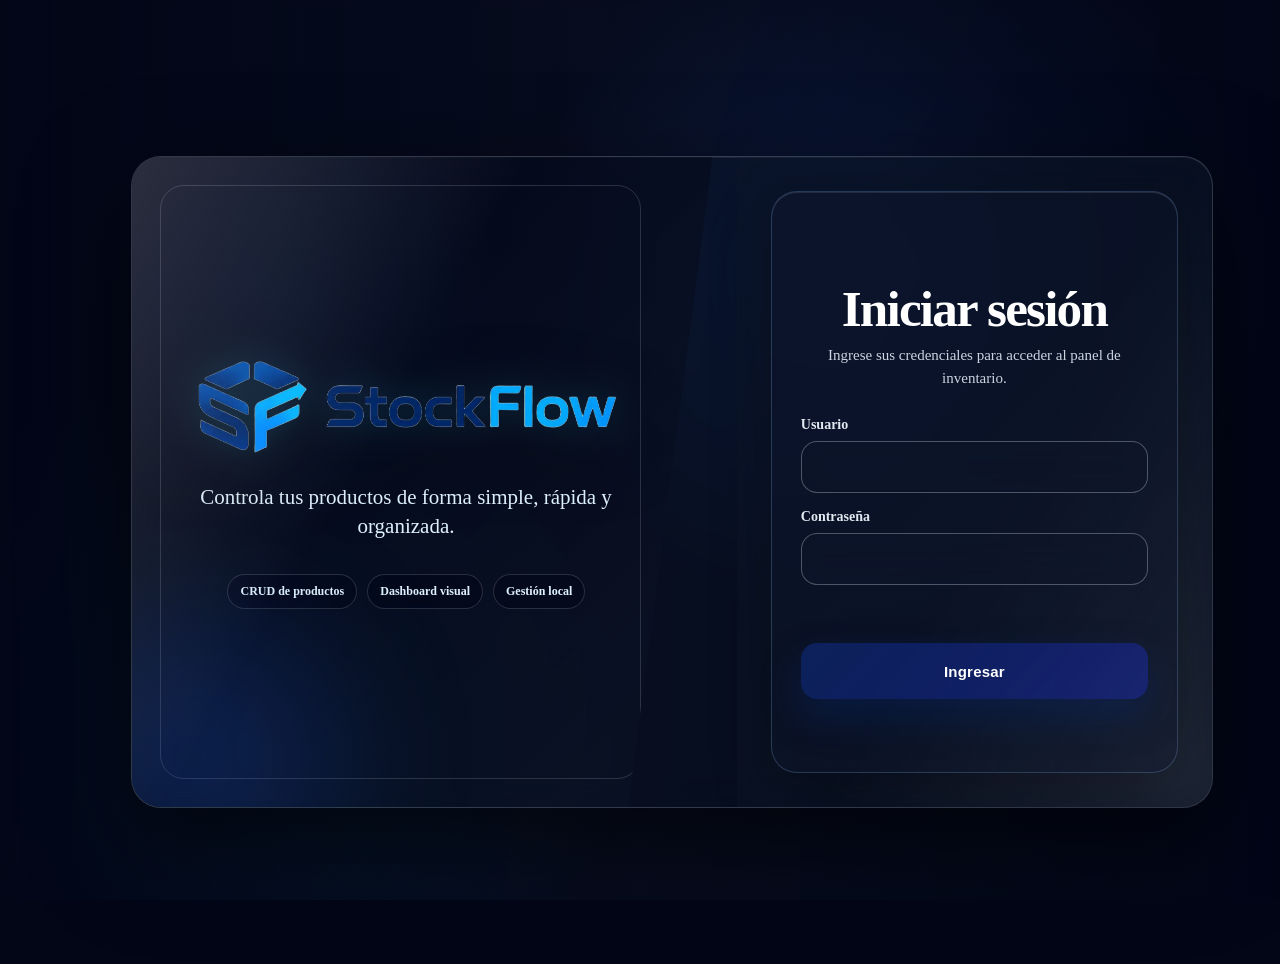
<file: index.html>
<!DOCTYPE html>
<html lang="es">
<head>
  <meta charset="UTF-8">
  <meta name="viewport" content="width=device-width, initial-scale=1.0">
  <title>StockFlow</title>
  <link rel="icon" type="image/png" href="assets/img/stockFlowLis.png">
  <link rel="preconnect" href="https://fonts.googleapis.com">
  <link rel="preconnect" href="https://fonts.gstatic.com" crossorigin>
  <link href="https://fonts.googleapis.com/css2?family=Inter:wght@400;500;600;700&display=swap" rel="stylesheet">
  <link rel="stylesheet" href="css/dashboard.css">
</head>
<body data-page="inicio" class="app-layout">

  <!-- Formas decorativas de fondo -->
  <div class="bg-glow bg-glow-1"></div>
  <div class="bg-glow bg-glow-2"></div>
  <div class="bg-glow bg-glow-3"></div>

  <aside class="sidebar" id="sidebar">
    <div class="sidebar-superior">
      <button type="button" class="sidebar-toggle" id="sidebarToggle" aria-label="Abrir o cerrar menú" aria-expanded="true">&lt;</button>
    </div>

    <div class="sidebar-branding">
      <div class="sidebar-brand-row">
        <div class="sidebar-logo">
          <img src="assets/img/stockFlowLis.png" alt="Logo StockFlow">
        </div>
        <div class="sidebar-marca">
          <h1>StockFlow</h1>
        </div>
      </div>
    </div>

    <nav class="menu-principal">
      <a href="index.html" class="activo">
        <svg xmlns="http://www.w3.org/2000/svg" width="16" height="16" fill="none" viewBox="0 0 24 24" stroke="currentColor" stroke-width="2" class="nav-icon">
          <path stroke-linecap="round" stroke-linejoin="round" d="M3 12l2-2m0 0l7-7 7 7M5 10v10a1 1 0 001 1h3m10-11l2 2m-2-2v10a1 1 0 01-1 1h-3m-6 0a1 1 0 001-1v-4a1 1 0 011-1h2a1 1 0 011 1v4a1 1 0 001 1m-6 0h6"/>
        </svg>
        Home
      </a>

      <a href="pages/producto-form.html">
        <svg xmlns="http://www.w3.org/2000/svg" width="16" height="16" fill="none" viewBox="0 0 24 24" stroke="currentColor" stroke-width="2" class="nav-icon">
          <path stroke-linecap="round" stroke-linejoin="round" d="M12 4v16m8-8H4"/>
        </svg>
        Nuevo producto
      </a>

      <a href="pages/productos.html">
        <svg xmlns="http://www.w3.org/2000/svg" width="16" height="16" fill="none" viewBox="0 0 24 24" stroke="currentColor" stroke-width="2" class="nav-icon">
          <path stroke-linecap="round" stroke-linejoin="round" d="M20 7H4a2 2 0 00-2 2v6a2 2 0 002 2h16a2 2 0 002-2V9a2 2 0 00-2-2z"/>
          <path stroke-linecap="round" stroke-linejoin="round" d="M16 3H8a2 2 0 00-2 2v2h12V5a2 2 0 00-2-2z"/>
        </svg>
        Productos
      </a>

      <a href="pages/administracion.html">
        <svg xmlns="http://www.w3.org/2000/svg" width="16" height="16" fill="none" viewBox="0 0 24 24" stroke="currentColor" stroke-width="2" class="nav-icon">
          <path stroke-linecap="round" stroke-linejoin="round" d="M10.325 4.317c.426-1.756 2.924-1.756 3.35 0a1.724 1.724 0 002.573 1.066c1.543-.94 3.31.826 2.37 2.37a1.724 1.724 0 001.065 2.572c1.756.426 1.756 2.924 0 3.35a1.724 1.724 0 00-1.066 2.573c.94 1.543-.826 3.31-2.37 2.37a1.724 1.724 0 00-2.572 1.065c-.426 1.756-2.924 1.756-3.35 0a1.724 1.724 0 00-2.573-1.066c-1.543.94-3.31-.826-2.37-2.37a1.724 1.724 0 00-1.065-2.572c-1.756-.426-1.756-2.924 0-3.35a1.724 1.724 0 001.066-2.573c-.94-1.543.826-3.31 2.37-2.37.996.608 2.296.07 2.572-1.065z"/>
          <path stroke-linecap="round" stroke-linejoin="round" d="M15 12a3 3 0 11-6 0 3 3 0 016 0z"/>
        </svg>
        Administración
      </a>
    </nav>

    <button type="button" class="cerrar-sesion-btn sidebar-logout">
      <svg xmlns="http://www.w3.org/2000/svg" width="16" height="16" fill="none" viewBox="0 0 24 24" stroke="currentColor" stroke-width="2" style="vertical-align:middle; margin-right:6px">
        <path stroke-linecap="round" stroke-linejoin="round" d="M17 16l4-4m0 0l-4-4m4 4H7m6 4v1a3 3 0 01-3 3H6a3 3 0 01-3-3V7a3 3 0 013-3h4a3 3 0 013 3v1"/>
      </svg>
      Cerrar sesión
    </button>
  </aside>

  <main class="contenedor dashboard">

    <section class="dashboard-header">
      <div>
        <span class="etiqueta">Panel administrativo</span>
        <h2 id="saludoUsuario">Hola, bienvenido</h2>
        <p>Resumen general del inventario y actividad reciente.</p>
      </div>

      <div class="estado-sistema-card">
        <h3>Estado del sistema</h3>
        <div class="estado-sistema-lista">
          <p>
            <span>
              <svg xmlns="http://www.w3.org/2000/svg" width="14" height="14" fill="none" viewBox="0 0 24 24" stroke="currentColor" stroke-width="2" style="vertical-align:middle; margin-right:4px">
                <path stroke-linecap="round" stroke-linejoin="round" d="M16 7a4 4 0 11-8 0 4 4 0 018 0zM12 14a7 7 0 00-7 7h14a7 7 0 00-7-7z"/>
              </svg>
            </span>
            Usuario activo: <strong id="nombreEncargado">No registrado</strong>
          </p>
          <p>
            <span>
              <svg xmlns="http://www.w3.org/2000/svg" width="14" height="14" fill="none" viewBox="0 0 24 24" stroke="currentColor" stroke-width="2" style="vertical-align:middle; margin-right:4px">
                <path stroke-linecap="round" stroke-linejoin="round" d="M17.657 16.657L13.414 20.9a1.998 1.998 0 01-2.827 0l-4.244-4.243a8 8 0 1111.314 0z"/>
                <path stroke-linecap="round" stroke-linejoin="round" d="M15 11a3 3 0 11-6 0 3 3 0 016 0z"/>
              </svg>
            </span>
            Ubicación: <strong id="ubicacionResumen">Solicitando permiso...</strong>
          </p>
          <p>
            <span>
              <svg xmlns="http://www.w3.org/2000/svg" width="14" height="14" fill="none" viewBox="0 0 24 24" stroke="currentColor" stroke-width="2" style="vertical-align:middle; margin-right:4px">
                <path stroke-linecap="round" stroke-linejoin="round" d="M3 15a4 4 0 004 4h9a5 5 0 10-.1-9.999 5.002 5.002 0 10-9.78 2.096A4.001 4.001 0 003 15z"/>
              </svg>
            </span>
            Clima: <strong id="climaResumen">Esperando coordenadas...</strong>
          </p>
        </div>
        <p id="estadoSesion" class="texto-ayuda">Sesión cerrada</p>
        <p id="ubicacionEstado" class="texto-ayuda dato-oculto">Pendiente</p>
        <p id="climaEstado" class="texto-ayuda dato-oculto">Pendiente</p>
        <span id="latitudActual" class="dato-oculto">Pendiente</span>
        <span id="longitudActual" class="dato-oculto">Pendiente</span>
        <span id="temperaturaActual" class="dato-oculto">Pendiente</span>
        <span id="estadoClimaActual" class="dato-oculto">Pendiente</span>
        <span id="vientoActual" class="dato-oculto">Pendiente</span>
      </div>
    </section>

    <section class="resumen-grid metricas-grid">
      <article class="tarjeta-resumen metrica-card">
        <span class="metrica-icono">
          <svg xmlns="http://www.w3.org/2000/svg" width="22" height="22" fill="none" viewBox="0 0 24 24" stroke="currentColor" stroke-width="2">
            <path stroke-linecap="round" stroke-linejoin="round" d="M20 7H4a2 2 0 00-2 2v6a2 2 0 002 2h16a2 2 0 002-2V9a2 2 0 00-2-2z"/>
            <path stroke-linecap="round" stroke-linejoin="round" d="M16 3H8a2 2 0 00-2 2v2h12V5a2 2 0 00-2-2z"/>
          </svg>
        </span>
        <div>
          <p>Productos registrados</p>
          <strong id="totalProductos">0</strong>
        </div>
      </article>

      <article class="tarjeta-resumen metrica-card">
        <span class="metrica-icono">
          <svg xmlns="http://www.w3.org/2000/svg" width="22" height="22" fill="none" viewBox="0 0 24 24" stroke="currentColor" stroke-width="2">
            <path stroke-linecap="round" stroke-linejoin="round" d="M5 8h14M5 8a2 2 0 110-4h14a2 2 0 110 4M5 8v10a2 2 0 002 2h10a2 2 0 002-2V8"/>
          </svg>
        </span>
        <div>
          <p>Unidades en stock</p>
          <strong id="totalUnidades">0</strong>
        </div>
      </article>

      <article class="tarjeta-resumen metrica-card">
        <span class="metrica-icono">
          <svg xmlns="http://www.w3.org/2000/svg" width="22" height="22" fill="none" viewBox="0 0 24 24" stroke="currentColor" stroke-width="2">
            <path stroke-linecap="round" stroke-linejoin="round" d="M12 8c-1.657 0-3 .895-3 2s1.343 2 3 2 3 .895 3 2-1.343 2-3 2m0-8c1.11 0 2.08.402 2.599 1M12 8V7m0 1v8m0 0v1m0-1c-1.11 0-2.08-.402-2.599-1M21 12a9 9 0 11-18 0 9 9 0 0118 0z"/>
          </svg>
        </span>
        <div>
          <p>Valor estimado</p>
          <strong id="valorInventario">$0.00</strong>
        </div>
      </article>
    </section>

    <section class="dashboard-grid">
      <article class="tarjeta dashboard-card chart-card">
        <div class="encabezado-seccion compacto">
          <div>
            <h2>Stock por categoría</h2>
            <p>Distribución de unidades registradas.</p>
          </div>
        </div>
        <div class="chart-wrap">
          <canvas id="stockChart" width="680" height="280"></canvas>
        </div>
      </article>

      <article class="tarjeta dashboard-card actividad-card">
        <div class="encabezado-seccion compacto">
          <div>
            <h2>Actividad reciente</h2>
            <p>Últimos movimientos del inventario.</p>
          </div>
        </div>
        <div id="actividadReciente" class="actividad-lista"></div>
      </article>
    </section>

    <section class="tarjeta dashboard-card">
      <div class="encabezado-seccion compacto">
        <div>
          <h2>Últimos productos registrados</h2>
          <p>Vista rápida de los registros más recientes.</p>
        </div>
      </div>
      <div class="tabla-contenedor">
        <table>
          <thead>
            <tr>
              <th>Código</th>
              <th>Producto</th>
              <th>Categoría</th>
              <th>Cantidad</th>
            </tr>
          </thead>
          <tbody id="tablaUltimosProductos"></tbody>
        </table>
      </div>
    </section>

  </main>

  <script src="js/app.js"></script>
</body>
</html>
</file>
<file: css/dashboard.css>
@import url('https://fonts.googleapis.com/css2?family=Inter:wght@400;500;600;700&display=swap');

* {
  box-sizing: border-box;
  margin: 0;
  padding: 0;
}

body {
  font-family: 'Inter', sans-serif;
  background-color: #0d1117;
  color: #e6edf3;
  min-height: 100vh;
}

.app-layout {
  min-height: 100vh;
}

/*GLOWS DE FONDO*/
.bg-glow {
  position: fixed;
  border-radius: 50%;
  pointer-events: none;
  z-index: 0;
  filter: blur(80px);
}

.bg-glow-1 {
  width: 600px;
  height: 600px;
  top: -200px;
  right: -200px;
  background: radial-gradient(circle, rgba(33, 99, 197, 0.18) 0%, transparent 70%);
}

.bg-glow-2 {
  width: 500px;
  height: 500px;
  bottom: -150px;
  left: -100px;
  background: radial-gradient(circle, rgba(0, 188, 212, 0.12) 0%, transparent 70%);
}

.bg-glow-3 {
  width: 300px;
  height: 300px;
  top: 40%;
  left: 40%;
  background: radial-gradient(circle, rgba(77, 166, 255, 0.07) 0%, transparent 70%);
}

/*SIDEBAR*/
.sidebar {
  position: fixed;
  top: 0;
  left: 0;
  z-index: 10;
  width: 250px;
  height: 100vh;
  padding: 14px 18px 18px 18px;
  background: linear-gradient(180deg, #0d1520 0%, #111827 60%, #0d1520 100%);
  border-right: 1px solid rgba(255, 255, 255, 0.06);
  box-shadow: 4px 0 32px rgba(0, 0, 0, 0.4);
  color: #fff;
  display: flex;
  flex-direction: column;
  gap: 18px;
  transition: width 0.2s ease;
}

.sidebar-superior {
  display: flex;
  align-items: center;
  justify-content: flex-start;
  min-height: 40px;
}

.sidebar-branding {
  padding: 10px 4px 16px 4px;
  border-bottom: 1px solid rgba(255, 255, 255, 0.07);
}

.sidebar-brand-row {
  display: flex;
  align-items: center;
  gap: 10px;
}

.sidebar-logo {
  width: 42px;
  height: 42px;
  flex: 0 0 42px;
  display: inline-flex;
  align-items: center;
  justify-content: center;
  border-radius: 12px;
  background: rgba(15, 23, 42, 0.5);
  border: 1px solid rgba(77, 166, 255, 0.2);
  overflow: hidden;
}

.sidebar-logo img {
  width: 30px;
  height: 30px;
  object-fit: contain;
  display: block;
  filter: drop-shadow(0 0 6px rgba(77, 166, 255, 0.3));
}

.sidebar-toggle {
  width: 36px;
  height: 36px;
  padding: 0;
  flex: 0 0 36px;
  border: 1px solid rgba(255, 255, 255, 0.12);
  background-color: rgba(255, 255, 255, 0.06);
  color: #fff;
  font-size: 18px;
  line-height: 1;
  border-radius: 8px;
  cursor: pointer;
  transition: background 0.2s;
}

.sidebar-toggle:hover {
  background-color: rgba(255, 255, 255, 0.1);
}

.sidebar-marca h1 {
  margin: 0 0 2px 0;
  font-size: 20px;
  font-weight: 700;
  letter-spacing: -0.3px;
  background: linear-gradient(90deg, #fff 60%, #4da6ff 100%);
  -webkit-background-clip: text;
  -webkit-text-fill-color: transparent;
  background-clip: text;
}

.sidebar-marca p {
  margin: 0;
  color: rgba(255, 255, 255, 0.4);
  font-size: 12px;
}

.sidebar .menu-principal {
  display: flex;
  flex-direction: column;
  gap: 4px;
  margin-top: 2px;
}

.menu-principal a,
.menu-principal button {
  color: rgba(255, 255, 255, 0.55);
  text-decoration: none;
  padding: 10px 14px;
  border-radius: 10px;
  border: 1px solid transparent;
  background-color: transparent;
  font-size: 14px;
  font-weight: 500;
  transition: all 0.2s ease;
  white-space: nowrap;
  cursor: pointer;
  font-family: 'Inter', sans-serif;
  display: flex;
  align-items: center;
  gap: 8px;
}

.menu-principal a:hover {
  background-color: rgba(255, 255, 255, 0.06);
  color: #fff;
}

.nav-icon {
  opacity: 0.6;
  flex-shrink: 0;
  transition: opacity 0.2s;
}

.menu-principal a:hover .nav-icon {
  opacity: 1;
}

.sidebar .menu-principal a {
  position: relative;
  padding-left: 14px;
}

.sidebar .menu-principal a.activo {
  background-color: rgba(33, 99, 197, 0.2);
  border-color: rgba(33, 99, 197, 0.35);
  color: #4da6ff;
  font-weight: 600;
}

.sidebar .menu-principal a.activo .nav-icon {
  opacity: 1;
}

.sidebar .menu-principal a.activo::before {
  content: '';
  position: absolute;
  top: 8px;
  bottom: 8px;
  left: 0;
  width: 4px;
  border-radius: 0 4px 4px 0;
  background: linear-gradient(180deg, #4da6ff, #2163c5);
}

.sidebar-logout {
  width: 100%;
  margin-top: auto;
  background-color: rgba(255, 255, 255, 0.05) !important;
  border: 1px solid rgba(255, 255, 255, 0.08) !important;
  color: rgba(255, 255, 255, 0.5) !important;
  border-radius: 10px;
  font-size: 14px;
  padding: 10px 14px;
  cursor: pointer;
  transition: all 0.2s;
  font-family: 'Inter', sans-serif;
  display: flex;
  align-items: center;
  justify-content: center;
}

.sidebar-logout:hover {
  background-color: rgba(220, 53, 69, 0.15) !important;
  border-color: rgba(220, 53, 69, 0.3) !important;
  color: #ff6b6b !important;
}

.sidebar.colapsado {
  width: 78px;
  padding-left: 20px;
  padding-right: 20px;
}

.sidebar.colapsado .sidebar-toggle {
  transform: rotate(180deg);
}

.sidebar.colapsado .sidebar-branding,
.sidebar.colapsado .menu-principal,
.sidebar.colapsado .sidebar-logout {
  display: none;
}

/*LAYOUT PRINCIPAL*/
.app-layout .contenedor {
  width: auto;
  max-width: none;
  margin: 28px 28px 28px 278px;
  transition: margin-left 0.2s ease;
  position: relative;
  z-index: 1;
}

.app-layout.sidebar-colapsado .contenedor {
  margin-left: 106px;
}

.dashboard {
  display: flex;
  flex-direction: column;
  gap: 20px;
}

/*HEADER DEL DASHBOARD*/
.dashboard-header {
  background: linear-gradient(135deg, #0f172a 0%, #14345c 55%, #0e7490 100%);
  border: 1px solid rgba(77, 166, 255, 0.12);
  min-height: 180px;
  border-radius: 16px;
  padding: 28px 32px;
  display: flex;
  justify-content: space-between;
  gap: 20px;
  align-items: center;
  box-shadow: 0 4px 32px rgba(0, 0, 0, 0.3);
  position: relative;
  overflow: hidden;
}

.dashboard-header::before {
  content: "";
  position: absolute;
  inset: 0;
  background:
    linear-gradient(135deg, rgba(37, 99, 235, 0.26), rgba(6, 182, 212, 0.10));
  clip-path: polygon(58% 0, 100% 0, 100% 100%, 78% 100%);
  pointer-events: none;
}

.dashboard-header::after {
  content: '';
  position: absolute;
  bottom: -40px;
  left: 30%;
  width: 180px;
  height: 180px;
  background: radial-gradient(circle, rgba(0, 188, 212, 0.1) 0%, transparent 70%);
  pointer-events: none;
}

.dashboard-header > * {
  position: relative;
  z-index: 1;
}

.dashboard-header h2 {
  margin: 8px 0 6px 0;
  font-size: 28px;
  font-weight: 700;
  color: #fff;
  letter-spacing: -0.4px;
}

.dashboard-header p {
  margin: 0;
  color: rgba(255, 255, 255, 0.45);
  font-size: 14px;
}

.etiqueta {
  display: inline-block;
  background-color: rgba(77, 166, 255, 0.12);
  color: #4da6ff;
  padding: 5px 12px;
  border-radius: 20px;
  font-size: 12px;
  font-weight: 600;
  border: 1px solid rgba(77, 166, 255, 0.25);
  letter-spacing: 0.3px;
}

/*ESTADO DEL SISTEMA*/
.estado-sistema-card {
  min-width: 300px;
  max-width: 400px;
  border: 1px solid rgba(77, 166, 255, 0.15);
  border-radius: 14px;
  padding: 16px 18px;
  background: rgba(13, 31, 60, 0.6);
  backdrop-filter: blur(12px);
  box-shadow: 0 4px 24px rgba(0, 0, 0, 0.2),
              inset 0 1px 0 rgba(255, 255, 255, 0.06);
}

.estado-sistema-card h3 {
  margin: 0 0 12px 0;
  color: rgba(255, 255, 255, 0.5);
  font-size: 11px;
  font-weight: 600;
  text-transform: uppercase;
  letter-spacing: 1px;
}

.estado-sistema-lista {
  display: flex;
  flex-direction: column;
  gap: 8px;
}

.estado-sistema-lista p {
  margin: 0;
  color: rgba(255, 255, 255, 0.55);
  font-size: 13px;
  line-height: 1.4;
  display: flex;
  align-items: center;
  gap: 4px;
}

.estado-sistema-lista span {
  display: inline-flex;
  align-items: center;
  width: auto;
  color: #4da6ff;
}

.estado-sistema-lista strong {
  color: #e6edf3;
  font-weight: 600;
}

.estado-sistema-card > .texto-ayuda {
  margin: 10px 0 0 0;
  font-size: 12px;
  color: rgba(255, 255, 255, 0.3);
}

/*MÉTRICAS*/
.resumen-grid {
  display: grid;
  grid-template-columns: repeat(3, 1fr);
  gap: 16px;
}

.metricas-grid {
  margin: 0;
}

.tarjeta-resumen,
.tarjeta {
  background: linear-gradient(135deg, #131d2e 0%, #0f1923 100%);
  border: 1px solid rgba(255, 255, 255, 0.07);
  border-radius: 16px;
  padding: 22px;
  position: relative;
  overflow: hidden;
}

.tarjeta-resumen::after,
.tarjeta::after {
  content: '';
  position: absolute;
  top: 0;
  left: 0;
  right: 0;
  height: 1px;
  background: linear-gradient(90deg, transparent, rgba(77, 166, 255, 0.3), transparent);
  pointer-events: none;
}

.dashboard-card,
.metrica-card {
  border-radius: 20px;
  border: 1px solid rgba(59, 130, 246, 0.18);
  background:
    linear-gradient(180deg, rgba(15, 23, 42, 0.92), rgba(15, 30, 48, 0.94));
  box-shadow:
    0 18px 45px rgba(0, 0, 0, 0.22),
    inset 0 1px 0 rgba(255, 255, 255, 0.05);
}

.dashboard-card:hover {
  transform: translateY(-2px);
  box-shadow: 0 8px 32px rgba(0, 0, 0, 0.35);
  border-color: rgba(77, 166, 255, 0.15);
}

.metrica-card:hover {
  transform: translateY(-3px);
  box-shadow: 0 8px 32px rgba(33, 99, 197, 0.2);
  border-color: rgba(77, 166, 255, 0.2);
}

.metrica-card {
  position: relative;
  overflow: hidden;
  display: flex;
  align-items: center;
  gap: 18px;
  min-height: 112px;
  padding: 24px;
}

.metrica-card p {
  margin: 0;
  color: rgba(226, 232, 240, 0.62);
  font-size: 13px;
  font-weight: 800;
}

.metrica-icono {
  width: 50px;
  height: 50px;
  flex: 0 0 50px;
  border-radius: 15px;
  background:
    linear-gradient(135deg, rgba(56, 189, 248, 0.18), rgba(37, 99, 235, 0.28));
  color: #7dd3fc;
  display: inline-flex;
  align-items: center;
  justify-content: center;
  font-size: 22px;
  font-weight: 900;
  border: 1px solid rgba(125, 211, 252, 0.22);
}

.metrica-card:hover .metrica-icono {
  background: linear-gradient(135deg, rgba(33, 99, 197, 0.45), rgba(0, 188, 212, 0.25));
  box-shadow: 0 0 20px rgba(77, 166, 255, 0.25);
}

.tarjeta-resumen p {
  margin: 0 0 6px 0;
  color: rgba(255, 255, 255, 0.45);
  font-size: 13px;
  font-weight: 500;
}

.tarjeta-resumen strong {
  display: block;
  margin-top: 8px;
  color: #ffffff;
  font-size: 32px;
  line-height: 1;
  letter-spacing: -0.8px;
}

/*GRID DASHBOARD*/
.dashboard-grid {
  display: grid;
  grid-template-columns: minmax(0, 1.6fr) minmax(280px, 0.9fr);
  gap: 20px;
}

/*CARDS INTERNAS*/
.tarjeta h2 {
  font-size: 16px;
  font-weight: 600;
  color: #e6edf3;
  margin: 0 0 4px 0;
}

.tarjeta p {
  color: rgba(255, 255, 255, 0.4);
  font-size: 13px;
  margin: 0;
}

.encabezado-seccion {
  display: flex;
  justify-content: space-between;
  align-items: center;
  gap: 16px;
  margin-bottom: 18px;
}

.encabezado-seccion.compacto {
  margin-bottom: 16px;
}

/* ── GRÁFICO ── */
.chart-card {
  min-height: 350px;
}

.chart-wrap {
  width: 100%;
  min-height: 270px;
  display: flex;
  align-items: center;
  justify-content: center;
}

.chart-wrap canvas {
  width: 100%;
  height: 270px;
  display: block;
}

/*ACTIVIDAD RECIENTE*/
.actividad-lista {
  display: flex;
  flex-direction: column;
  gap: 10px;
}

.actividad-item {
  border: 1px solid rgba(255, 255, 255, 0.07);
  border-radius: 12px;
  padding: 14px 16px;
  background-color: rgba(255, 255, 255, 0.03);
  transition: all 0.2s ease;
  position: relative;
  overflow: hidden;
}

.actividad-item::before {
  content: '';
  position: absolute;
  left: 0;
  top: 0;
  bottom: 0;
  width: 3px;
  background: linear-gradient(180deg, #4da6ff, #2163c5);
  border-radius: 0 2px 2px 0;
  opacity: 0;
  transition: opacity 0.2s;
}

.actividad-item:hover {
  background-color: rgba(77, 166, 255, 0.05);
  border-color: rgba(77, 166, 255, 0.15);
}

.actividad-item:hover::before {
  opacity: 1;
}

.actividad-item strong {
  display: block;
  margin-bottom: 4px;
  color: #ffffff;
  font-weight: 900;
}

.actividad-item p {
  margin: 0;
  color: rgba(226, 232, 240, 0.62);
}

/* ── TABLA ── */
.tabla-contenedor {
  overflow-x: auto;
  border-radius: 14px;
  border: 1px solid rgba(148, 163, 184, 0.12);
}

table {
  width: 100%;
  border-collapse: collapse;
  background-color: transparent;
}

th, td {
  padding: 13px 16px;
  border-bottom: 1px solid rgba(255, 255, 255, 0.05);
  text-align: left;
  vertical-align: middle;
  font-size: 14px;
}

th {
  background: rgba(148, 163, 184, 0.10);
  color: rgba(226, 232, 240, 0.58);
  font-size: 12px;
  font-weight: 900;
  text-transform: uppercase;
  letter-spacing: 0.6px;
}

td {
  color: rgba(226, 232, 240, 0.78);
}

tbody tr {
  transition: background 0.15s ease;
}

tbody tr:hover {
  background: rgba(59, 130, 246, 0.06);
}

tbody tr:last-child td {
  border-bottom: none;
}

.sin-productos {
  text-align: center;
  color: rgba(255, 255, 255, 0.25);
  padding: 32px;
  font-size: 14px;
}

/*ESTADO STOCK*/
.estado-stock {
  display: inline-block;
  padding: 4px 10px;
  border-radius: 20px;
  font-size: 12px;
  font-weight: 600;
  background-color: rgba(0, 200, 100, 0.12);
  color: #3dd68c;
  border: 1px solid rgba(0, 200, 100, 0.2);
}

.estado-stock.bajo {
  background-color: rgba(255, 180, 0, 0.1);
  color: #f0b429;
  border-color: rgba(255, 180, 0, 0.2);
}

.estado-stock.agotado {
  background-color: rgba(255, 80, 80, 0.1);
  color: #ff6b6b;
  border-color: rgba(255, 80, 80, 0.2);
}

/*FORMULARIOS*/
.contenedor-formulario {
  max-width: 1360px;
}

.app-layout .contenedor-formulario {
  max-width: 1360px;
  margin-right: 28px;
}

label {
  display: block;
  margin-bottom: 6px;
  font-weight: 500;
  font-size: 14px;
  color: rgba(255, 255, 255, 0.65);
}

input, select {
  width: 100%;
  padding: 11px 14px;
  border: 1px solid rgba(255, 255, 255, 0.1);
  border-radius: 10px;
  font-size: 14px;
  background-color: rgba(255, 255, 255, 0.04);
  color: #e6edf3;
  font-family: 'Inter', sans-serif;
  transition: all 0.2s ease;
}

input::placeholder {
  color: rgba(255, 255, 255, 0.2);
}

input:focus, select:focus {
  outline: none;
  border-color: rgba(77, 166, 255, 0.45);
  background-color: rgba(77, 166, 255, 0.05);
  box-shadow: 0 0 0 3px rgba(77, 166, 255, 0.1);
}

select option {
  background-color: #131d2e;
  color: #e6edf3;
}

/*BOTONES*/
.boton, button {
  display: inline-block;
  padding: 10px 18px;
  border: none;
  border-radius: 10px;
  background: linear-gradient(135deg, #1a4a8a, #2163c5);
  color: #fff;
  text-decoration: none;
  cursor: pointer;
  font-size: 14px;
  font-weight: 500;
  font-family: 'Inter', sans-serif;
  transition: all 0.2s ease;
}

.boton:hover, button:hover {
  background: linear-gradient(135deg, #2163c5, #2d7ae0);
  box-shadow: 0 4px 20px rgba(33, 99, 197, 0.4);
  transform: translateY(-1px);
}

button.secundario, .boton.secundario {
  background: rgba(255, 255, 255, 0.06);
  border: 1px solid rgba(255, 255, 255, 0.1);
  color: rgba(255, 255, 255, 0.7);
}

button.secundario:hover, .boton.secundario:hover {
  background: rgba(255, 255, 255, 0.1);
  box-shadow: none;
  transform: none;
}

/*Vista Nuevo producto*/

.form-page-header {
  margin-bottom: 18px;
  max-width: 780px;
}

.form-page-header h2 {
  margin: 10px 0 6px;
  color: #ffffff;
  font-size: clamp(30px, 3vw, 42px);
  line-height: 1;
  letter-spacing: -1px;
}

.form-page-header p {
  margin: 0;
  color: rgba(226, 232, 240, 0.64);
  font-size: 15px;
  line-height: 1.45;
}

.formulario-layout {
  display: grid;
  grid-template-columns: minmax(0, 1.35fr) minmax(320px, 0.65fr);
  gap: 22px;
  align-items: stretch;
}

.form-card {
  min-height: 410px;
}

.form-card-header {
  display: flex;
  align-items: flex-start;
  gap: 14px;
  margin-bottom: 22px;
}

.form-card-header h3 {
  margin: 0 0 5px;
  color: #ffffff;
  font-size: 20px;
  letter-spacing: -0.3px;
}

.form-card-header p {
  margin: 0;
  color: rgba(226, 232, 240, 0.52);
  font-size: 13px;
}

.form-icon {
  width: 42px;
  height: 42px;
  border-radius: 14px;
  display: inline-flex;
  align-items: center;
  justify-content: center;
  color: #7dd3fc;
  background: linear-gradient(135deg, rgba(56, 189, 248, 0.16), rgba(37, 99, 235, 0.24));
  border: 1px solid rgba(125, 211, 252, 0.22);
  font-size: 18px;
  font-weight: 900;
}

.form-card .form-grid {
  gap: 20px 22px;
}

.form-card .campo {
  margin-bottom: 0;
}

.form-card label {
  color: rgba(226, 232, 240, 0.72);
  font-size: 13px;
  font-weight: 800;
}

.form-card input,
.form-card select {
  height: 46px;
  border-radius: 12px;
  border: 1px solid rgba(148, 163, 184, 0.22);
  background: rgba(15, 23, 42, 0.40);
  color: rgba(255, 255, 255, 0.9);
  padding: 0 14px;
  outline: none;
  transition:
    border-color 0.18s ease,
    box-shadow 0.18s ease,
    background 0.18s ease;
}

.form-card input::placeholder {
  color: rgba(148, 163, 184, 0.45);
}

.form-card input:focus,
.form-card select:focus {
  border-color: rgba(56, 189, 248, 0.58);
  background: rgba(15, 23, 42, 0.58);
  box-shadow: 0 0 0 4px rgba(56, 189, 248, 0.10);
}

.form-card .contador {
  margin: 7px 0 0;
  color: rgba(226, 232, 240, 0.38);
  font-size: 12px;
}

.form-card .mensaje {
  min-height: 22px;
  margin: 16px 0 0;
}

.acciones-formulario {
  margin-top: 22px;
}

.acciones-formulario {
  margin-top: 22px;
  display: flex;
  gap: 10px;
  flex-wrap: wrap;
  align-items: center;
}

.acciones-formulario button,
.acciones-formulario .boton {
  min-width: 150px;
  height: 46px;
  padding: 0 18px;
  border-radius: 12px;
  font-weight: 800;
  font-size: 14px;
  line-height: 1;
  display: inline-flex;
  align-items: center;
  justify-content: center;
  text-align: center;
  white-space: nowrap;
}

.acciones-formulario .secundario,
.acciones-formulario .boton.claro {
  background: linear-gradient(135deg, #2563eb, #0284c7);
  border: none;
  color: #ffffff;
  box-shadow: 0 14px 30px rgba(37, 99, 235, 0.22);
}

.acciones-formulario .secundario:hover,
.acciones-formulario .boton.claro:hover {
  background: linear-gradient(135deg, #1d4ed8, #0891b2);
  box-shadow: 0 16px 34px rgba(37, 99, 235, 0.28);
  transform: translateY(-1px);
}


.acciones-formulario button[type="submit"] {
  background: linear-gradient(135deg, #2563eb, #0284c7);
  box-shadow: 0 14px 30px rgba(37, 99, 235, 0.22);
}

.acciones-formulario button[type="submit"]:hover {
  background: linear-gradient(135deg, #1d4ed8, #0891b2);
}

.form-helper-card {
  position: relative;
  overflow: hidden;
  min-height: 410px;
  background:
    linear-gradient(180deg, rgba(15, 23, 42, 0.96), rgba(18, 40, 74, 0.94));
}

.form-helper-card::before {
  content: "";
  position: absolute;
  width: 240px;
  height: 240px;
  right: -110px;
  top: -110px;
  border-radius: 999px;
  background: rgba(56, 189, 248, 0.16);
  filter: blur(18px);
  pointer-events: none;
}

.form-helper-card > * {
  position: relative;
  z-index: 1;
}

.form-helper-card h3 {
  margin: 18px 0 16px;
  color: #ffffff;
  font-size: 26px;
  letter-spacing: -0.6px;
}

.helper-list {
  display: flex;
  flex-direction: column;
  gap: 12px;
}

.helper-item {
  border: 1px solid rgba(148, 163, 184, 0.18);
  border-radius: 16px;
  padding: 14px 15px;
  background: rgba(15, 23, 42, 0.42);
}

.helper-item strong {
  display: block;
  margin-bottom: 5px;
  color: #ffffff;
  font-weight: 900;
}

.helper-item p {
  margin: 0;
  color: rgba(226, 232, 240, 0.58);
  font-size: 13px;
  line-height: 1.4;
}

.helper-summary {
  margin-top: 18px;
  padding: 16px;
  border-radius: 18px;
  background:
    linear-gradient(135deg, rgba(37, 99, 235, 0.28), rgba(6, 182, 212, 0.12));
  border: 1px solid rgba(125, 211, 252, 0.18);
}

.helper-summary span {
  display: block;
  color: #7dd3fc;
  font-size: 12px;
  font-weight: 900;
  text-transform: uppercase;
  letter-spacing: 0.7px;
}

.helper-summary strong {
  display: block;
  margin: 5px 0;
  color: #ffffff;
  font-size: 18px;
}

.helper-summary p {
  margin: 0;
  color: rgba(226, 232, 240, 0.58);
  font-size: 13px;
}

.form-grid {
  display: grid;
  grid-template-columns: repeat(2, 1fr);
  gap: 20px;
}

.campo {
  margin-bottom: 8px;
}


.dato-oculto {
  display: none;
}

.texto-ayuda, .texto-pequeno, .contador {
  color: rgba(255, 255, 255, 0.3);
  font-size: 13px;
}

.mensaje {
  color: #ff6b6b;
  font-weight: 600;
  margin-top: 14px;
  font-size: 14px;
}

.filtros {
  margin-bottom: 16px;
}

.acciones-inicio,
.acciones-formulario,
.acciones-tabla {
  display: flex;
  gap: 10px;
  flex-wrap: wrap;
  align-items: center;
}

/*Notificaciones temporales*/

.toast-container {
  position: fixed;
  top: 22px;
  right: 24px;
  z-index: 9999;
  display: flex;
  flex-direction: column;
  gap: 12px;
  width: min(360px, calc(100vw - 32px));
}

.toast {
  border-radius: 16px;
  padding: 15px 16px;
  background:
    linear-gradient(180deg, rgba(15, 23, 42, 0.96), rgba(18, 40, 74, 0.94));
  border: 1px solid rgba(125, 211, 252, 0.22);
  box-shadow:
    0 20px 50px rgba(0, 0, 0, 0.26),
    inset 0 1px 0 rgba(255, 255, 255, 0.06);
  color: #ffffff;
  animation: toastEntrada 0.25s ease;
}

.toast strong {
  display: block;
  margin-bottom: 4px;
  font-size: 14px;
  font-weight: 900;
}

.toast p {
  margin: 0;
  color: rgba(226, 232, 240, 0.72);
  font-size: 13px;
  line-height: 1.35;
}

.toast-success {
  border-color: rgba(34, 197, 94, 0.35);
}

.toast-error {
  border-color: rgba(248, 113, 113, 0.4);
}

.toast-saliendo {
  opacity: 0;
  transform: translateX(20px);
  transition: opacity 0.3s ease, transform 0.3s ease;
}

@keyframes toastEntrada {
  from {
    opacity: 0;
    transform: translateX(22px);
  }

  to {
    opacity: 1;
    transform: translateX(0);
  }
}

/*Módulo Administración*/

.admin-page {
  max-width: 1500px;
}

.admin-grid {
  display: grid;
  grid-template-columns: minmax(0, 1.15fr) minmax(320px, 0.85fr);
  gap: 22px;
  margin-bottom: 22px;
}

.admin-card h3 {
  margin: 0 0 16px;
  color: #ffffff;
  font-size: 20px;
  letter-spacing: -0.3px;
}

.admin-metricas {
  display: grid;
  grid-template-columns: repeat(4, 1fr);
  gap: 14px;
}

.admin-metrica {
  border: 1px solid rgba(148, 163, 184, 0.18);
  border-radius: 16px;
  padding: 16px;
  background: rgba(15, 23, 42, 0.42);
}

.admin-metrica span {
  display: block;
  margin-bottom: 8px;
  color: rgba(226, 232, 240, 0.58);
  font-size: 12px;
  font-weight: 800;
}

.admin-metrica strong {
  color: #ffffff;
  font-size: 26px;
  line-height: 1;
}

/* ── RESPONSIVE ── */
@media (max-width: 1100px) {
  .admin-grid {
    grid-template-columns: 1fr;
  }

  .admin-metricas {
    grid-template-columns: repeat(2, 1fr);
  }

  .formulario-layout {
    grid-template-columns: 1fr;
  }

  .form-helper-card {
    min-height: auto;
  }
}

@media (max-width: 760px) {
  .dashboard-header,
  .encabezado-seccion {
    display: block;
  }

  .resumen-grid,
  .form-grid,
  .dashboard-grid {
    grid-template-columns: 1fr;
  }

  .dashboard-header {
    padding: 20px;
  }

  .estado-sistema-card {
    min-width: 0;
    max-width: none;
    width: 100%;
    margin-top: 16px;
  }

  .metrica-card {
    min-height: auto;
  }

  .sidebar {
    position: sticky;
    width: 100%;
    height: auto;
    padding: 12px 20px;
    flex-direction: row;
    align-items: center;
    flex-wrap: wrap;
    gap: 12px;
  }

  .sidebar.colapsado {
    width: 100%;
  }

  .sidebar-superior {
    width: auto;
  }

  .sidebar-branding {
    flex: 1;
    padding: 0;
    border-bottom: none;
  }

  .sidebar-marca h1 {
    font-size: 21px;
  }

  .sidebar .menu-principal {
    width: 100%;
    margin-top: 0;
    flex-direction: row;
  }

  .sidebar-logout,
  .sidebar .sidebar-logout {
    width: auto;
    margin-top: 0;
  }

  .sidebar.colapsado .sidebar-branding,
  .sidebar.colapsado .menu-principal,
  .sidebar.colapsado .sidebar-logout {
    display: none;
  }

  .app-layout .contenedor,
  .app-layout.sidebar-colapsado .contenedor {
    width: 92%;
    max-width: 1150px;
    margin: 20px auto;
  }

  .form-page-header h2 {
    font-size: 30px;
  }

  .form-card .form-grid {
    grid-template-columns: 1fr;
  }

  .acciones-formulario {
    flex-direction: column;
    align-items: stretch;
  }

  .acciones-formulario button,
  .acciones-formulario .boton {
    width: 100%;
    text-align: center;
  }
}

@media (max-width: 640px) {
  .admin-metricas {
    grid-template-columns: 1fr;
  }

  .toast-container {
    top: 14px;
    right: 14px;
    left: 14px;
    width: auto;
  }

}

   /*Modal de confirmación*/

.modal-confirmacion-overlay {
  position: fixed !important;
  inset: 0 !important;
  z-index: 999999 !important;
  display: flex !important;
  align-items: center !important;
  justify-content: center !important;
  padding: 24px !important;
  background: rgba(2, 6, 23, 0.78) !important;
  backdrop-filter: blur(10px);
}

.modal-confirmacion {
  width: min(460px, 100%) !important;
  max-width: 460px !important;
  border-radius: 22px !important;
  padding: 24px !important;
  background:
    linear-gradient(180deg, rgba(15, 23, 42, 0.98), rgba(18, 40, 74, 0.96)) !important;
  border: 1px solid rgba(125, 211, 252, 0.22) !important;
  box-shadow:
    0 26px 80px rgba(0, 0, 0, 0.42),
    inset 0 1px 0 rgba(255, 255, 255, 0.07) !important;
  color: #ffffff !important;
  animation: modalEntrada 0.22s ease;
}

.modal-confirmacion-icono {
  width: 46px;
  height: 46px;
  margin-bottom: 16px;
  border-radius: 16px;
  display: flex;
  align-items: center;
  justify-content: center;
  color: #fbbf24;
  background: rgba(251, 191, 36, 0.12);
  border: 1px solid rgba(251, 191, 36, 0.25);
  font-size: 24px;
  font-weight: 900;
}

.modal-confirmacion-contenido h3 {
  margin: 0 0 8px;
  color: #ffffff;
  font-size: 22px;
  font-weight: 900;
  letter-spacing: -0.5px;
}

.modal-confirmacion-contenido p {
  margin: 0;
  color: rgba(226, 232, 240, 0.72);
  font-size: 14px;
  line-height: 1.5;
}

.modal-confirmacion-acciones {
  display: flex;
  justify-content: flex-end;
  gap: 10px;
  margin-top: 24px;
}

.modal-btn {
  min-height: 42px;
  border-radius: 12px;
  padding: 0 18px;
  font-weight: 800;
}

.modal-btn-secundario {
  background: rgba(255, 255, 255, 0.06);
  border: 1px solid rgba(148, 163, 184, 0.18);
  color: rgba(226, 232, 240, 0.78);
}

.modal-btn-peligro {
  background: linear-gradient(135deg, #dc2626, #f97316);
  color: #ffffff;
  box-shadow: 0 14px 34px rgba(220, 38, 38, 0.22);
}

.modal-confirmacion-saliendo {
  opacity: 0;
  transition: opacity 0.2s ease;
}

.modal-confirmacion-saliendo .modal-confirmacion {
  transform: translateY(10px) scale(0.98);
  transition: transform 0.2s ease;
}

@keyframes modalEntrada {
  from {
    opacity: 0;
    transform: translateY(12px) scale(0.96);
  }

  to {
    opacity: 1;
    transform: translateY(0) scale(1);
  }
}

@media (max-width: 520px) {
  .modal-confirmacion-acciones {
    flex-direction: column-reverse;
  }

  .modal-btn {
    width: 100%;
  }
}
</file>
<file: css/login.css>
body[data-page="login"] {
  min-height: 100vh;
  margin: 0;
  overflow: hidden;
  background: #020617;
  color: #f8fafc;   
}

@media (max-width: 1200px) {
  .dashboard-header {
    flex-direction: column;
  }

  .estado-sistema-card {
    flex: none;
    width: 100%;
    max-width: none;
  }

  .resumen-grid {
    grid-template-columns: 1fr;
  }

  .dashboard-grid {
    grid-template-columns: 1fr;
  }
}



/* Video de fondo */
.login-background {
  position: fixed;
  inset: 0;
  z-index: -3;
  overflow: hidden;
  background: #020617;
}

.login-video {
  width: 100%;
  height: 100%;
  object-fit: cover;
  opacity: 0.72;
  filter: contrast(1.12) saturate(1.05);
  display: block;
}

.login-overlay {
  position: fixed;
  inset: 0;
  z-index: -2;
  background:
    linear-gradient(90deg, rgba(2, 6, 23, 0.88), rgba(15, 23, 42, 0.38), rgba(2, 6, 23, 0.88)),
    radial-gradient(circle at 70% 30%, rgba(37, 99, 235, 0.28), transparent 34%),
    radial-gradient(circle at 20% 80%, rgba(14, 165, 233, 0.18), transparent 30%);
  backdrop-filter: blur(1px);
}


.login-page {
  min-height: 100vh;
  width: 100%;
  padding: 32px;
  display: flex;
  align-items: center;
  justify-content: center;
}


.login-shell {
  width: min(1080px, 94vw);
  min-height: 650px;
  display: grid;
  grid-template-columns: 1.12fr 0.88fr;
  position: relative;
  overflow: hidden;
  border-radius: 30px;
  border: 1px solid rgba(226, 232, 240, 0.2);
  background: rgba(15, 23, 42, 0.26);
  box-shadow:
    0 35px 100px rgba(0, 0, 0, 0.58),
    inset 0 1px 0 rgba(255, 255, 255, 0.08);
  backdrop-filter: blur(18px);
}


.login-shell::before {
  content: "";
  position: absolute;
  inset: 0;
  background:
    linear-gradient(120deg, rgba(255, 255, 255, 0.16), transparent 28%, transparent 72%, rgba(255, 255, 255, 0.08));
  pointer-events: none;
  z-index: 2;
}


.login-brand-panel {
  position: relative;
  padding: 64px 120px 64px 64px;
  display: flex;
  flex-direction: column;
  justify-content: center;
  text-align: center;
  overflow: hidden;
  background:
    linear-gradient(135deg, rgba(2, 6, 23, 0.82), rgba(15, 23, 42, 0.42)),
    radial-gradient(circle at 20% 20%, rgba(37, 99, 235, 0.22), transparent 34%);
  clip-path: polygon(0 0, 96% 0, 82% 100%, 0% 100%);
}


.login-brand-panel::before {
  content: "";
  position: absolute;
  inset: 28px 96px 28px 28px;
  border: 1px solid rgba(226, 232, 240, 0.16);
  border-radius: 24px;
  pointer-events: none;
}


.login-brand-panel::after {
  content: "";
  position: absolute;
  width: 280px;
  height: 280px;
  left: -80px;
  bottom: -90px;
  background: rgba(37, 99, 235, 0.22);
  filter: blur(70px);
  border-radius: 999px;
  pointer-events: none;
}

.login-logo {
  position: relative;
  z-index: 1;
  width: 600px;
  max-width: 100%;
  margin-bottom: 22px;
  filter: drop-shadow(0 0 18px rgba(56, 189, 248, 0.22))
          drop-shadow(0 18px 34px rgba(0, 0, 0, 0.55));
}

.login-badge,
.login-mini-badge {
  width: fit-content;
  display: inline-flex;
  align-items: center;
  gap: 8px;
  border: 1px solid rgba(191, 219, 254, 0.32);
  background: rgba(15, 23, 42, 0.48);
  color: #dbeafe;
  padding: 8px 13px;
  border-radius: 999px;
  font-size: 13px;
  font-weight: 700;
  letter-spacing: 0.2px;
}

.login-brand-panel h1 {
  position: relative;
  margin: 18px 0 16px;
  font-size: clamp(46px, 6vw, 72px);
  line-height: 0.95;
  letter-spacing: -3px;
  color: #ffffff;
  text-shadow: 0 12px 35px rgba(0, 0, 0, 0.55);
}

.login-frase {
  position: relative;
  max-width: 420px;
  margin: 0;
  text-align: center;
  color: #e0f2fe;
  font-size: 21px;
  line-height: 1.35;
  font-weight: 500;
}

.login-beneficios {
  position: relative;
  margin-top: 34px;
  display: flex;
  flex-wrap: wrap;
  justify-content: center;
  gap: 10px;
}

.login-beneficios span {
  display: inline-flex;
  padding: 9px 12px;
  border-radius: 999px;
  background: rgba(2, 6, 23, 0.52);
  border: 1px solid rgba(226, 232, 240, 0.16);
  color: #e0f2fe;
  font-size: 12px;
  font-weight: 800;
  backdrop-filter: blur(12px);
}


.login-form-panel {
  position: relative;
  z-index: 3;
  padding: 64px;
  display: flex;
  flex-direction: column;
  justify-content: center;
  align-items: left;
  background:
    linear-gradient(135deg, rgba(15, 23, 42, 0.24), rgba(30, 41, 59, 0.16));
  color: #f8fafc;
  backdrop-filter: blur(22px);
}


.login-form-panel::before {
  content: "";
  position: absolute;
  inset: 34px;
  border-radius: 26px;
  background: rgba(15, 23, 42, 0.38);
  border: 1px solid rgba(147, 197, 253, 0.22);
  box-shadow: inset 0 1px 0 rgba(255, 255, 255, 0.10),
    0 20px 60px rgba(0, 0, 0, 0.28);
  z-index: -1;
}


.login-form-header {
  width: 100%;
  max-width: 430px;
  margin-bottom: 28px;
  text-align: center;
}

.login-form-header h2 {
  margin: 18px 0 10px;
  color: #ffffff;
  font-size: clamp(40px, 4vw, 54px);
  line-height: 1;
  letter-spacing: -1.8px;
}

.login-form-header p {
  margin: 0 auto;
  max-width: 360px;
  color: #cbd5e1;
  font-size: 15px;
  line-height: 1.5;
}

.login-mini-badge {
  background: rgba(37, 99, 235, 0.18);
  border-color: rgba(147, 197, 253, 0.24);
  color: #bfdbfe;
}


.login-form {
  display: flex;
  flex-direction: column;
  gap: 16px;
}

.login-campo {
  margin: 0;
  text-align: left;
}

.login-campo label {
  display: block;
  margin-bottom: 8px;
  color: #e2e8f0;
  font-size: 14px;
  font-weight: 800;
}


.login-campo input {
  width: 100%;
  height: 52px;
  box-sizing: border-box;
  border: 1px solid rgba(203, 213, 225, 0.34);
  border-radius: 16px;
  background: rgba(15, 23, 42, 0.48);
  color: #ffffff;
  padding: 0 16px;
  font-size: 15px;
  outline: none;
  backdrop-filter: blur(14px);
  transition:
    border-color 0.2s ease,
    box-shadow 0.2s ease,
    transform 0.2s ease,
    background 0.2s ease;
}

.login-campo input::placeholder {
  color: #94a3b8;
}

.login-campo input:focus {
  border-color: #60a5fa;
  background: rgba(15, 23, 42, 0.66);
  box-shadow: 0 0 0 4px rgba(96, 165, 250, 0.18);
  transform: translateY(-1px);
}


.login-mensaje {
  min-height: 22px;
  margin: 0;
  color: #ffffff;
  font-size: 14px;
  font-weight: 800;
}


.login-submit {
  width: 100%;
  min-height: 56px;
  margin-top: 4px;
  border: none;
  border-radius: 16px;
  background: linear-gradient(135deg, #0c215b, #2132e35e);
  color: #ffffff;
  font-size: 15px;
  font-weight: 900;
  letter-spacing: 0.2px;
  cursor: pointer;
  box-shadow: 0 18px 38px rgba(9, 43, 117, 0.35);
  transition:
    transform 0.2s ease,
    box-shadow 0.2s ease,
    filter 0.2s ease;
}

.login-submit:hover {
  transform: translateY(-2px);
  box-shadow: 0 24px 46px rgba(37, 99, 235, 0.45);
  filter: brightness(1.06);
}

.login-submit:active {
  transform: translateY(0);
}

.login-nota {
  margin: 22px 0 0;
  color: #cbd5e1;
  font-size: 13px;
  text-align: center;
}

/* Responsive */
@media (max-width: 950px) {
  body[data-page="login"] {
    overflow-y: auto;

    .login-logo {
      width: 140px;
      max-width: 45%;
    }
  }

  .login-page {
    padding: 22px;
  }

  .login-shell {
    grid-template-columns: 1fr;
    min-height: auto;
  }

  .login-brand-panel {
    min-height: 330px;
    padding: 38px;
    clip-path: none;
  }

  .login-brand-panel::before {
    inset: 24px;
  }

  .login-form-panel {
    padding: 42px;
  }

  .login-form-panel::before {
    inset: 22px;
  }

  .login-brand-panel h1 {
    font-size: 54px;
    letter-spacing: -2px;
  }

  .login-frase {
    font-size: 18px;
  }
}

@media (max-width: 540px) {
  .login-page {
    padding: 14px;

    .login-logo {
      width: 115px;
      max-width: 50%
    }
  }

  .login-shell {
    width: 100%;
    border-radius: 24px;
  }

  .login-brand-panel {
    min-height: 280px;
    padding: 30px;
  }

  .login-brand-panel::before {
    inset: 18px;
    border-radius: 18px;
  }

  .login-brand-panel h1 {
    font-size: 44px;
  }

  .login-form-panel {
    padding: 30px;
  }

  .login-form-panel::before {
    inset: 14px;
    border-radius: 20px;
  }

  .login-form-header h2 {
    font-size: 34px;
  }
}
</file>
